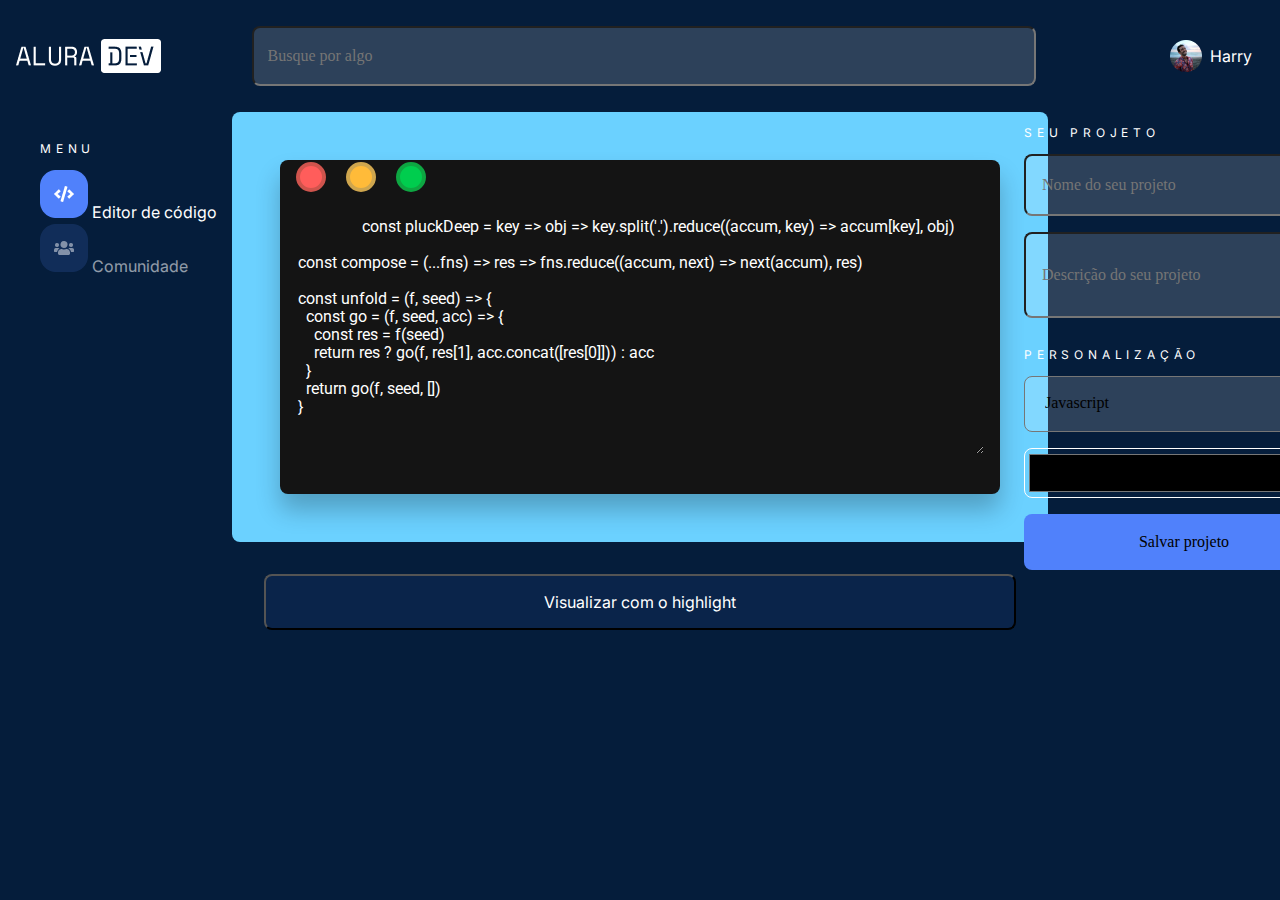
<file: index.html>
<!DOCTYPE html>
<html lang="en">
  <head>
    <meta charset="UTF-8" />
    <meta http-equiv="X-UA-Compatible" content="IE=edge" />
    <meta name="viewport" content="width=device-width, initial-scale=1.0" />
    <link rel="stylesheet" href="styles-index/cabecalho.css" />
    <link rel="stylesheet" href="styles-index/nav.css" />
    <link rel="stylesheet" href="styles-index/controls.css" />
    <link rel="stylesheet" href="styles-index/editor.css" />
    <link rel="stylesheet" href="styles-index/mac-buttons.css" />

    <link rel="stylesheet" href="normalize.css" />
    <link rel="preconnect" href="https://fonts.gstatic.com" />
    <link
      href="https://fonts.googleapis.com/css2?family=Inter&display=swap"
      rel="stylesheet"
    />
    <!-- <link rel="preconnect" href="https://fonts.gstatic.com" /> -->
    <link
      href="https://fonts.googleapis.com/css2?family=Roboto&display=swap"
      rel="stylesheet"
    />
    <title>AluraDev</title>
  </head>
  <body>
    <header>
      <img src="images/Logo.png" alt="Logo Alura Dev" />
      <input type="text" placeholder="Busque por algo" />
      <div class="login">
        <img src="images/Photo.png" alt="User Avatar" />
        <p>Harry</p>
      </div>
      <img src="images/Vector-lupa.png" alt="lupa" class="lupa" />
      <img src="images/Vector.png" alt="menu-drop" class="menu-drop" />
    </header>

    <nav>
      <ul>
        <p class="menu">menu</p>
        <li class="menu-editor">
          <a href="#" class="editor-link"
            ><img
              src="images/Icon-code.png"
              alt="editor-icon"
              class="code-image"
            />
            <span class="editor-txt">Editor de código</span>
          </a>
        </li>
        <li class="menu-comunidade">
          <a href="#" class="comunidade-link"
            ><img
              src="images/Icon.png"
              alt="comunidade-icon"
              class="comunidade-image"
            />
            <span class="comunidade-txt">Comunidade</span></a
          >
        </li>
      </ul>
    </nav>
    <section class="code">
      <div class="code-editor">
        <div class="code-area">
          <div class="buttons">
            <button class="btn close-btn"></button>
            <button class="btn min-btn"></button>
            <button class="btn max-btn"></button>
          </div>
          <textarea name="code-txt" id="code-txt" cols="30" rows="10">
                const pluckDeep = key => obj => key.split('.').reduce((accum, key) => accum[key], obj)

const compose = (...fns) => res => fns.reduce((accum, next) => next(accum), res)

const unfold = (f, seed) => {
  const go = (f, seed, acc) => {
    const res = f(seed)
    return res ? go(f, res[1], acc.concat([res[0]])) : acc
  }
  return go(f, seed, [])
}
          </textarea>
        </div>
      </div>
      <button id="highlight">Visualizar com o highlight</button>
    </section>
    <section class="controls">
      <div class="seu-projeto">
        <h3>seu projeto</h3>
        <div class="projeto">
          <div class="nome">
            <input
              type="text"
              name="nome-projeto"
              id="nome-projeto"
              placeholder="Nome do seu projeto"
            />
          </div>
          <div class="descricao">
            <input
              type="text"
              name="descricao-projeto"
              id="descricao-projeto"
              placeholder="Descrição do seu projeto"
            />
          </div>
        </div>
        <h3>personalização</h3>
        <div class="selection-colors">
          <div class="selection">
            <select name="personalizacao" id="personalizacao">
              <option value="javascript" selected>Javascript</option>
              <option value="python">Python</option>
            </select>
          </div>
          <div class="colors">
            <input type="color" name="color" id="color" />
          </div>
        </div>
      </div>
      <button class="salvar-projeto">Salvar projeto</button>
    </section>
  </body>
</html>
</file>
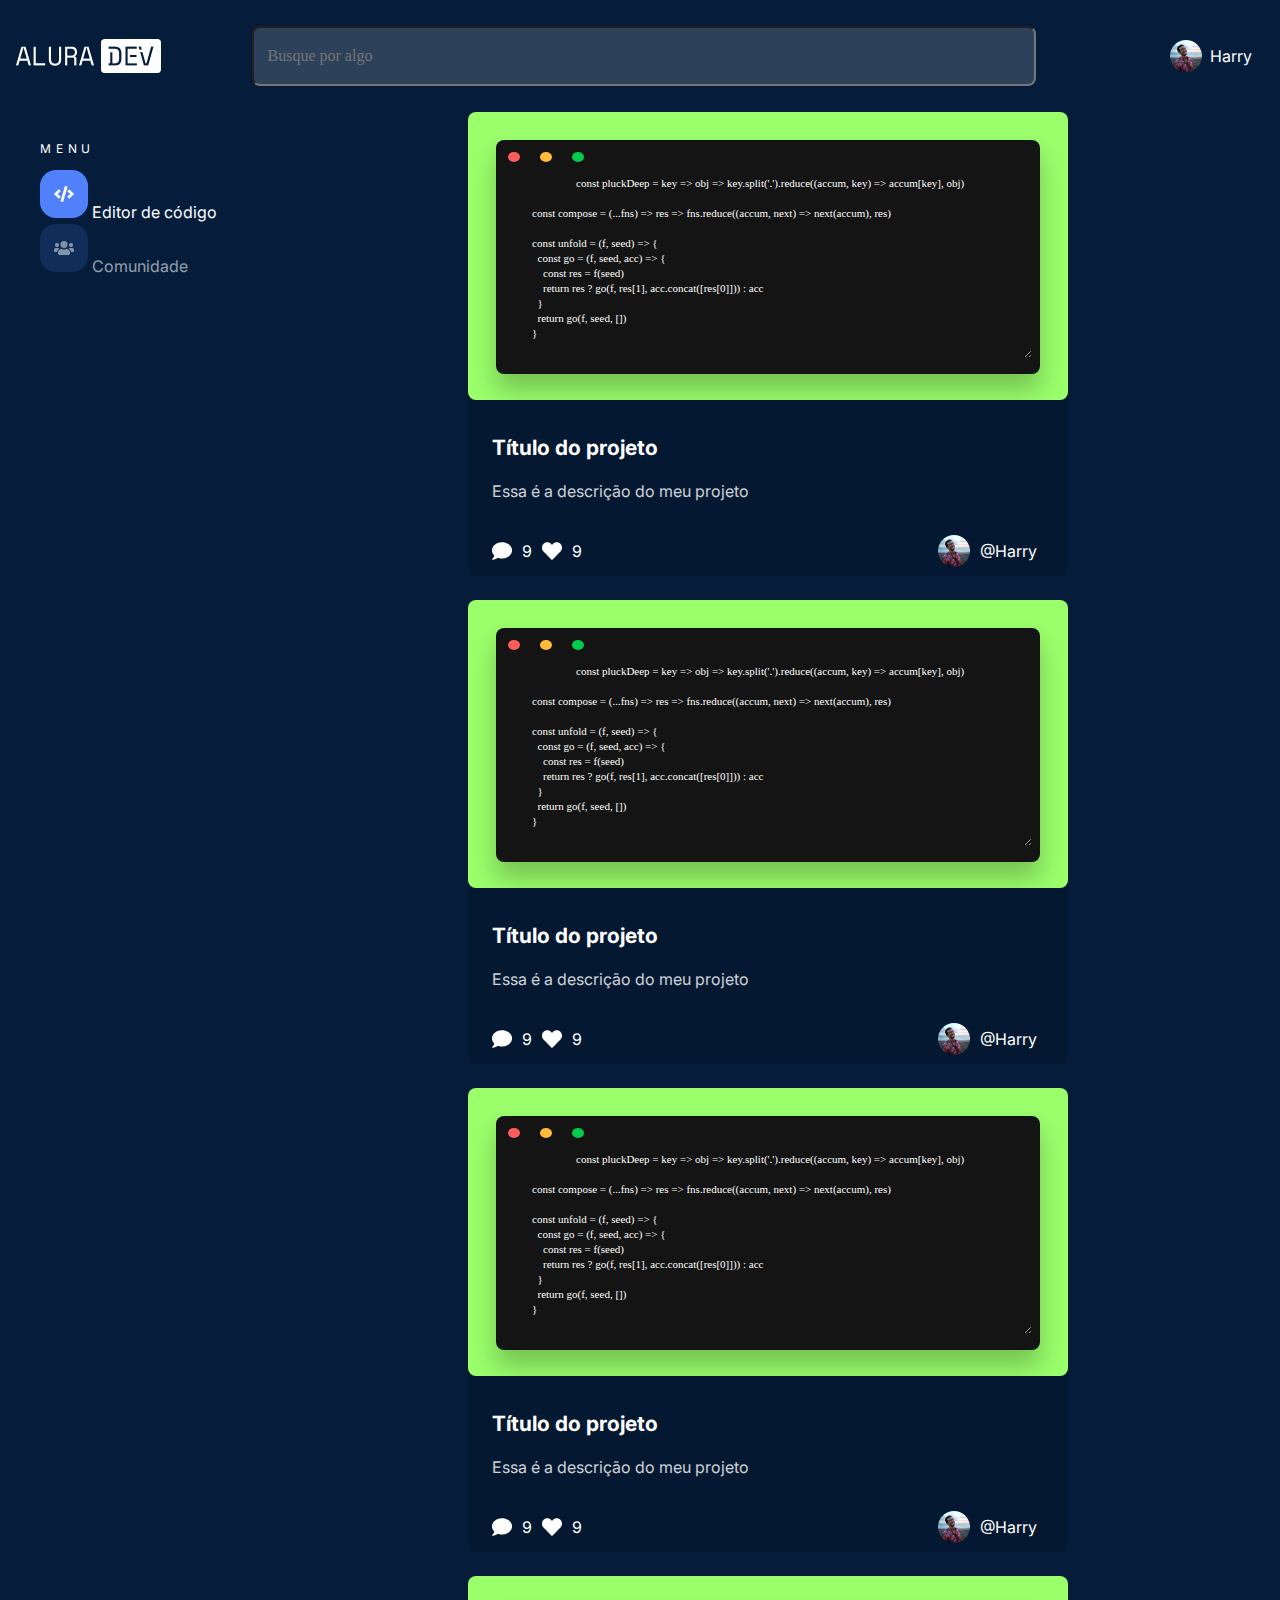
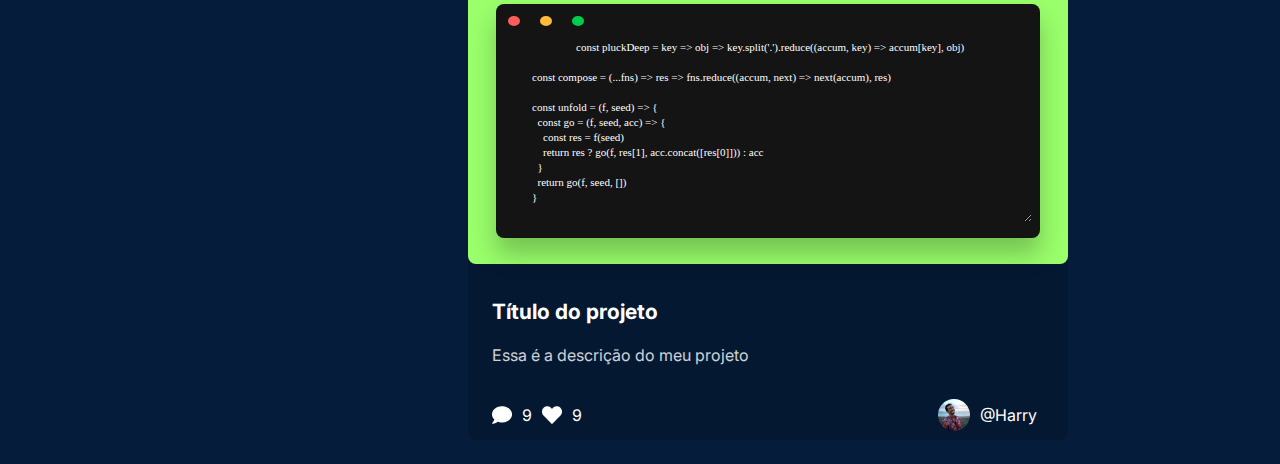
<file: comunidade.html>
<!DOCTYPE html>
<html lang="en">
  <head>
    <meta charset="UTF-8" />
    <meta http-equiv="X-UA-Compatible" content="IE=edge" />
    <meta name="viewport" content="width=device-width, initial-scale=1.0" />
    <link rel="stylesheet" href="styles-index/cabecalho.css" />
    <link rel="stylesheet" href="styles-index/nav.css" />
    <link rel="stylesheet" href="styles-index/controls.css" />
    <link rel="stylesheet" href="styles-comunidade/templates.css" />
    <link rel="stylesheet" href="styles-comunidade/mac-buttons.css" />

    <link rel="stylesheet" href="normalize.css" />
    <link rel="preconnect" href="https://fonts.gstatic.com" />
    <link
      href="https://fonts.googleapis.com/css2?family=Inter&display=swap"
      rel="stylesheet"
    />
    <!-- <link rel="preconnect" href="https://fonts.gstatic.com" /> -->
    <link
      href="https://fonts.googleapis.com/css2?family=Roboto&display=swap"
      rel="stylesheet"
    />
    <title>AluraDev</title>
  </head>
  <body>
    <header>
      <img src="images/Logo.png" alt="Logo Alura Dev" />
      <input type="text" placeholder="Busque por algo" />
      <div class="login">
        <img src="images/Photo.png" alt="User Avatar" />
        <p>Harry</p>
      </div>
      <img src="images/Vector-lupa.png" alt="lupa" class="lupa" />
      <img src="images/Vector.png" alt="menu-drop" class="menu-drop" />
    </header>

    <nav>
      <ul>
        <p class="menu">menu</p>
        <li class="menu-editor">
          <a href="#" class="editor-link"
            ><img
              src="images/Icon-code.png"
              alt="editor-icon"
              class="code-image"
            />
            <span class="editor-txt">Editor de código</span>
          </a>
        </li>
        <li class="menu-comunidade">
          <a href="#" class="comunidade-link"
            ><img
              src="images/Icon.png"
              alt="comunidade-icon"
              class="comunidade-image"
            />
            <span class="comunidade-txt">Comunidade</span></a
          >
        </li>
      </ul>
    </nav>

    <section class="templates">
      <div class="desktop-card">
        <div class="card-code-editor">
          <div class="code-editor">
            <div class="code-area">
              <div class="buttons">
                <button class="btn close-btn"></button>
                <button class="btn min-btn"></button>
                <button class="btn max-btn"></button>
              </div>
              <textarea name="code-txt" id="code-txt" cols="30" rows="10">
                        const pluckDeep = key => obj => key.split('.').reduce((accum, key) => accum[key], obj)
        
        const compose = (...fns) => res => fns.reduce((accum, next) => next(accum), res)
        
        const unfold = (f, seed) => {
          const go = (f, seed, acc) => {
            const res = f(seed)
            return res ? go(f, res[1], acc.concat([res[0]])) : acc
          }
          return go(f, seed, [])
        }
                  </textarea
              >
            </div>
          </div>
        </div>
        <div class="card-content">
          <h2>Título do projeto</h2>
          <p>Essa é a descrição do meu projeto</p>
        </div>
        <div class="card-actions">
          <div class="actions">
            <img src="./images/bla.png" alt="" />
            <span>9</span>
            <img src="./images/heart.png" alt="" />
            <span>9</span>
          </div>
          <div class="author">
            <img src="images/Photo.png" alt="" />
            <span>@Harry</span>
          </div>
        </div>
      </div>

      <div class="desktop-card">
        <div class="card-code-editor">
          <div class="code-editor">
            <div class="code-area">
              <div class="buttons">
                <button class="btn close-btn"></button>
                <button class="btn min-btn"></button>
                <button class="btn max-btn"></button>
              </div>
              <textarea name="code-txt" id="code-txt" cols="30" rows="10">
                        const pluckDeep = key => obj => key.split('.').reduce((accum, key) => accum[key], obj)
        
        const compose = (...fns) => res => fns.reduce((accum, next) => next(accum), res)
        
        const unfold = (f, seed) => {
          const go = (f, seed, acc) => {
            const res = f(seed)
            return res ? go(f, res[1], acc.concat([res[0]])) : acc
          }
          return go(f, seed, [])
        }
                  </textarea
              >
            </div>
          </div>
        </div>
        <div class="card-content">
          <h2>Título do projeto</h2>
          <p>Essa é a descrição do meu projeto</p>
        </div>
        <div class="card-actions">
          <div class="actions">
            <img src="./images/bla.png" alt="" />
            <span>9</span>
            <img src="./images/heart.png" alt="" />
            <span>9</span>
          </div>
          <div class="author">
            <img src="images/Photo.png" alt="" />
            <span>@Harry</span>
          </div>
        </div>
      </div>

      <div class="desktop-card">
        <div class="card-code-editor">
          <div class="code-editor">
            <div class="code-area">
              <div class="buttons">
                <button class="btn close-btn"></button>
                <button class="btn min-btn"></button>
                <button class="btn max-btn"></button>
              </div>
              <textarea name="code-txt" id="code-txt" cols="30" rows="10">
                        const pluckDeep = key => obj => key.split('.').reduce((accum, key) => accum[key], obj)
        
        const compose = (...fns) => res => fns.reduce((accum, next) => next(accum), res)
        
        const unfold = (f, seed) => {
          const go = (f, seed, acc) => {
            const res = f(seed)
            return res ? go(f, res[1], acc.concat([res[0]])) : acc
          }
          return go(f, seed, [])
        }
                  </textarea
              >
            </div>
          </div>
        </div>
        <div class="card-content">
          <h2>Título do projeto</h2>
          <p>Essa é a descrição do meu projeto</p>
        </div>
        <div class="card-actions">
          <div class="actions">
            <img src="./images/bla.png" alt="" />
            <span>9</span>
            <img src="./images/heart.png" alt="" />
            <span>9</span>
          </div>
          <div class="author">
            <img src="images/Photo.png" alt="" />
            <span>@Harry</span>
          </div>
        </div>
      </div>

      <div class="desktop-card">
        <div class="card-code-editor">
          <div class="code-editor">
            <div class="code-area">
              <div class="buttons">
                <button class="btn close-btn"></button>
                <button class="btn min-btn"></button>
                <button class="btn max-btn"></button>
              </div>
              <textarea name="code-txt" id="code-txt" cols="30" rows="10">
                        const pluckDeep = key => obj => key.split('.').reduce((accum, key) => accum[key], obj)
        
        const compose = (...fns) => res => fns.reduce((accum, next) => next(accum), res)
        
        const unfold = (f, seed) => {
          const go = (f, seed, acc) => {
            const res = f(seed)
            return res ? go(f, res[1], acc.concat([res[0]])) : acc
          }
          return go(f, seed, [])
        }
                  </textarea
              >
            </div>
          </div>
        </div>
        <div class="card-content">
          <h2>Título do projeto</h2>
          <p>Essa é a descrição do meu projeto</p>
        </div>
        <div class="card-actions">
          <div class="actions">
            <img src="./images/bla.png" alt="" />
            <span>9</span>
            <img src="./images/heart.png" alt="" />
            <span>9</span>
          </div>
          <div class="author">
            <img src="images/Photo.png" alt="" />
            <span>@Harry</span>
          </div>
        </div>
      </div>
    </section>
  </body>
</html>
</file>
<file: styles-index/cabecalho.css>
body{
    background-color: #051D3B;
    display: grid;
    grid-template-areas: "header" "nav" "code" "controls";
    grid-template-columns: 20% 60% 20%;
    grid-template-rows: auto;
}

header{
    grid-area: header;
    grid-column-start: 1;
    grid-column-end: 4;
    grid-row-start: 1;
    grid-row-end: 1;
    display: flex;
    justify-content: space-between;
    align-items: center;
    padding: 1rem;
}

header input{
    background: rgba(255, 255, 255, 0.16);
    border-radius: 8px;
    width: 752px;
    height: 56px;
    padding: 0px 14px;
}

.lupa{
    display: none;
}

.menu-drop{
    display: none;
}

.login{
    display: flex;
    flex-direction: row;
    padding: 12px;
    align-items: center;
    justify-content: space-between;
    padding: 12px;
    margin-left: 1.5rem;
}

.login img{
    flex: none;
    order: 0;
    flex-grow: 0;
    margin: 0px 8px;
}

.login p{
    font-family: Inter;
    font-style: normal;
    font-weight: normal;
    font-size: 16px;
    line-height: 24px;
    color: #FFFFFF;

}

@media screen and (max-width: 768px) {
    body{
        display: grid;
        grid-template-areas: "header" "nav" "code" "controls";
        grid-template-columns: 100%;
        grid-template-rows: auto;
    }

    header{
        grid-area: header;
        grid-column-start: 1;
        grid-column-end: 1;
        grid-row-start: 1;
        grid-row-end: 1;
    }


    header input{
        display: none;
    }

    .lupa{
        display: flex;
        margin-left: 5rem;
    }

    .menu-drop{
        display: flex;
    }

    .login{
        display: none;
    }
}

@media screen and (min-width:767px) and (max-width:1025px){
    
    body{
        display: grid;
        grid-template-areas: "header" "nav" "code" "controls";
        grid-template-columns: 100%;
        grid-template-rows: auto;
    }

    .lupa{
        display: none;
    }
    
    header input{
        display: flex;
        width: 431px;
        height: 56px;
        left: 0px;
        top: 0px;
    }

}
</file>
<file: styles-index/nav.css>
nav{
    grid-area: nav;
    grid-column-start: 1;
    grid-column-end: 2;
    grid-row-start: 2;
    grid-row-end: 3;
    display: flex;
    flex-direction: column;
}

.menu{
    font-family: Inter;
    font-style: normal;
    font-weight: normal;
    font-size: 12px;
    line-height: 18px;

    letter-spacing: 0.4em;
    text-transform: uppercase;

    color: #FFFFFF;
}

li{
    list-style-type: none;
}

a:link { 
    text-decoration:none; 
} 

.editor-txt, .comunidade-txt{
    font-family: Inter;
    font-style: normal;
    font-weight: normal;
    font-size: 16px;
    line-height: 24px;
    color: #FFFFFF;

}

.comunidade-txt{
    opacity: 0.56;
}

@media screen and (max-width: 768px) {
    nav{
        display: none;
    }
}
</file>
<file: styles-index/controls.css>
.controls{
    grid-area: controls;
    grid-column-start: 3;
    grid-column-end: 3;
    grid-row-start: 2;
    grid-row-end: 2;
}

.seu-projeto h3{
    font-family: Inter;
    font-style: normal;
    font-weight: normal;
    font-size: 12px;
    line-height: 18px;

    letter-spacing: 0.4em;
    text-transform: uppercase;

    color: #FFFFFF;

}

.projeto{

    grid-column-start: 3;
    grid-column-end: 3;
    grid-row-start: 2;
    grid-row-end: 2;

    display: flex;
    flex-direction: column;
    align-items: flex-start;
    margin-right: 1rem;
}

#nome-projeto{
    display: flex;
    flex-direction: column;
    align-items: flex-start;
    padding-left: 1rem;

    width: 320px;
    height: 56px;
    left: 0px;
    top: 0px;

    background: rgba(255, 255, 255, 0.16);
    border-radius: 8px;

    flex: none;
    order: 0;
    align-self: stretch;
    flex-grow: 0;
    margin-bottom: 1rem;
}


#descricao-projeto{
    display: flex;
    flex-direction: row;
    align-items: center;
    padding-left: 1rem;

    width: 320px;
    height: 80px;
    left: 0px;
    top: 0px;

    background: rgba(255, 255, 255, 0.16);
    border-radius: 8px;

    flex: none;
    order: 0;
    align-self: stretch;
    flex-grow: 0;
    margin-bottom: 1rem;
}

#personalizacao{
    display: flex;
    flex-direction: row;
    align-items: flex-start;
    padding: 1rem;

    width: 320px;
    height: 56px;
    left: 0px;
    top: 0px;

    background: rgba(255, 255, 255, 0.16);
    border-radius: 8px;

    flex: none;
    order: 0;
    align-self: stretch;
    flex-grow: 0;
    margin-bottom: 1rem;
}

input[type="color" i] {
    appearance: auto;
    width: 320px;
    height: 50px;
    background-color: -internal-light-dark(rgb(239, 239, 239), rgb(59, 59, 59));
    cursor: default;

    background: rgba(196, 196, 196, 0.01);
    border: 1px solid #FFFFFF;
    box-sizing: border-box;
    border-radius: 8px;
    padding: 1px 2px;

margin-bottom: 1rem;

}

.salvar-projeto{
    width: 320px;
    height: 56px;

    background: #5081FB;
    border-radius: 8px;
    border: 0;
}

@media screen and (max-width: 768px) {
    .controls{
        grid-area: controls;
        grid-column-start: 1;
        grid-column-end: 1;
        grid-row-start: 3;
        grid-row-end: 3;
        display: flex;
        flex-direction: column;
        align-items: center;
    }

    .projeto{
        align-items: center;
        margin-right: 0;
    }

    .seu-projeto h3{
        margin: 1em;
   }

   .selection{
       display: flex;
       flex-direction: column;
       margin: 1rem;
   }

    input[type="color" i] {
        width: 100%;
    }

    .colors{
        display: flex;
       flex-direction: column;
       margin: 1rem;
    }
   
    #personalizacao {
       width: 100%;
   }
}

@media screen and (min-width:767px) and (max-width:1025px){

    .controls{
        grid-area: controls;
        grid-column-start: 1;
        grid-column-end: 1;
        grid-row-start: 3;
        grid-row-end: 3;
        display: flex;
        flex-direction: column;
    }

    .seu-projeto h3{
        margin: 1em 2.2em;

   }

   #nome-projeto{
    width: 704px;
    height: 56px;
    left: 0px;
    top: 0px;
    }

    #descricao-projeto{
        width: 704px;
        height: 80px;
        left: 0px;
        top: 0px;
    }

    .selection-colors{
        display: flex;
        flex-direction: row;
        margin: 1rem;
        justify-content: center;
    }

    .selection{
        width: 344px;
        height: 56px;
    }

    input[type="color" i] {
        width: 328px;
        height: 56px;
    }

    .salvar-projeto{
        width: 704px;
        height: 56px;
    }

}
</file>
<file: styles-index/editor.css>
.code{
    display: flex;
    flex-direction: column;
    align-items:center;
    grid-area: code;
    grid-column-start: 2;
    grid-column-end: 3;
    grid-row-start: 2;
    grid-row-end: 2;
}

.code-editor{
    display: flex;
    align-items: center;
    padding: 32px;
    justify-content: space-evenly;

    width: 752px;
    height: 366px;
    left: 344px;
    top: 128px;

    background: #6BD1FF;
    border-radius: 8px;
}

.code-area{
    display: flex;
    flex-direction: column;
    padding: 16px;
    justify-content: flex-end;

    width: 688px;
    height: 302px;
    left: 32px;
    top: 32px;

    background: #141414;

    box-shadow: 0px 16px 24px rgba(0, 0, 0, 0.24);
    border-radius: 8px;
}

#code-txt{
    width: 684px;
    height: 234px;
    left: 16px;
    top: 52px;

    font-family: 'Roboto', sans-serif;
    font-style: normal;
    font-weight: normal;
    font-size: 16px;
    line-height: 18px;

    color: #FFFFFF;
    background: #141414;
    border: 0;

    flex: none;
    order: 1;
    flex-grow: 0;
    margin: 24px 0px;
    align-items: center;
}


#highlight{
    width: 752px;
    height: 56px;
    left: 344px;
    top: 526px;


    font-family: Inter;
    font-style: normal;
    font-weight: normal;
    font-size: 16px;
    line-height: 24px;

    text-align: center;

    color: #FFFFFF;
    background: rgba(80, 129, 251, 0.08);
    border-radius: 8px;
    margin-top: 2rem;
}

@media screen and (max-width: 768px) {
    .code{
        grid-area: code;
        grid-column-start: 1;
        grid-column-end: 1;
        grid-row-start: 2;
        grid-row-end: 2;
    }

    .code-editor{
        flex-direction: column;

        align-items: center;
        padding: 2px;
    
        width: 320px;
        height: 488px;
        left: 16px;
        top: 112px;
    
        background: #6BD1FF;
        border-radius: 8px;
    }

    .code-area{
        padding: 16px;

        width: 256px;
        height: 424px;
        left: 32px;
        top: 32px;
    
        background: #141414;
    
        box-shadow: 0px 16px 24px rgba(0, 0, 0, 0.24);

        border-radius: 8px;
    }

    #code-txt{
        width: 243px;
        height: 356px;
        left: 16px;
        top: 52px;

        font-size: 14px;
    
    }

    #highlight{
        width: 343px;
        height: 56px;
        left: 16px;
        top: 636px;
    }

}

@media screen and (min-width:767px) and (max-width:1025px){

    .code{
        grid-area: code;
        grid-column-start: 1;
        grid-column-end: 1;
        grid-row-start: 2;
        grid-row-end: 2;
    }

    .code-editor{
        flex-direction: column;

        align-items: center;
        padding: 2px;
    
        width: 704px;
        height: 366px;
        left: 32px;
        top: 128px;
    
        background: #6BD1FF;
        border-radius: 8px;
    }

    .code-area{
        padding: 16px;
    
        width: 640px;
        height: 302px;
        left: 32px;
        top: 32px;
    
        background: #141414;
    
        box-shadow: 0px 16px 24px rgba(0, 0, 0, 0.24);

        border-radius: 8px;
    }

    #code-txt{
        width: 608px;
        height: 234px;
        left: 16px;
        top: 52px;

        font-size: 14px;
    
    }

    #highlight{
        width: 704px;
        height: 56px;
        left: 32px;
        top: 526px;
    }

}
</file>
<file: styles-index/mac-buttons.css>
.buttons {
    height: 80vh;
    width: auto;
    display: flex;
    align-items: center;
  }
  
  .btn {
    width: 30px;
    height: 30px;
    border-radius: 50%;
    margin-right: 20px;
    position: relative;
    overflow: hidden;
    cursor: pointer;
  }
  
  
  .btn:last-child {
    margin-right: 0;
  }
  
  
  .btn:before, .btn:after {
    content: "";
    position: absolute;
    top: 100%;
    left: 50%;
    transform: translate(-50%, -50%);
    border-radius: 4px;
    opacity: 0;
    transition: all 300ms ease-in-out;
  }
  
  .close-btn {
    background: #FF5D5B;
    border: 4px solid #CF544D;
  }
  
  .min-btn {
    background: #FFBB39;
    border: 4px solid #CFA64E;
  }
  
  .max-btn {
    background: #00CD4E;
    border: 4px solid #0EA642;
  }

  
  /* Close btn */
  .close-btn:before, .close-btn:after {
    width: 4px;
    height: 70%;
    background: #460100;
  }
  
  
  .close-btn:before {
    transform: translate(-50%, -50%) rotate(45deg);
  }
  
  .close-btn:after {
    transform: translate(-50%, -50%) rotate(-45deg);
  }
  
  
  /* min btn */
  .min-btn:before {
    width: 70%;
    height: 5px;
    background: #460100;
  }
  
  
  /* max btn */
  .max-btn:before {
    width: 50%;
    height: 50%;
    background: #024D0F;
  }
  
  .max-btn:after {
    width: 3px;
    height: 70%;
    transform: translate(-50%, -50%) rotate(-45deg);
    background: #00CD4E;
  }
  
  
  /* Hover function */
  .btn:hover:before, .btn:hover:after {
    top: 50%;
    opacity: 1;
  }
  
  @media screen and (max-width: 768px) {

    .btn {
      width: 20px;
      height: 20px;
  }
  }
</file>
<file: styles-comunidade/templates.css>
.templates{
    grid-area: code;
    grid-column-start: 2;
    grid-column-end: 4;
    grid-row-start: 2;
    grid-row-end: 2;
    display: flex;
    flex-wrap: wrap;
    justify-content: space-evenly;
}

.desktop-card{
    display: flex;
    flex-direction: column;
    align-items: flex-start;
    /* padding: 24px; */
    margin-bottom: 24px;

    width: 600px;
    height: 464px;

    background: rgba(0, 0, 0, 0.16);
    border-radius: 8px;

}

.card-code-editor{
    width: 600px;
    height: 288px;

    background: #9AFF6B;
    border-radius: 8px;
}

.code-editor{ 
    padding: 12px;

    width: 520px;
    height: 210px;

    margin: 28px;

    background: #141414;

    box-shadow: 0px 16px 24px rgba(0, 0, 0, 0.24);
    border-radius: 8px;
}

#code-txt{

    width: 520px;
    height: 180px;

    font-family: Roboto Mono;
    font-style: normal;
    font-weight: normal;
    font-size: 11px;
    line-height: 15px;

    /* Neutral/$white */

    color: #FFFFFF;
    background-color: #141414;
    border: none;


    /* Inside Auto Layout */

    flex: none;
    order: 1;
    flex-grow: 0;
    margin: 12px 0px;
}

.card-content{
    display: flex;
    flex-direction: column;
    align-items: flex-start;
    padding: 24px;

    width: 520px;
    height: 112px;

}

.card-content h2{

    font-family: Inter;
    font-style: normal;
    font-weight: bold;
    font-size: 21px;
    line-height: 31px;

    color: #FFFFFF;

    margin: 8px 0px;
}

.card-content p{

    font-family: Inter;
    font-style: normal;
    font-weight: normal;
    font-size: 16px;
    line-height: 24px;

    color: #FFFFFF;
    opacity: 0.8;
    margin: 8px 0px;
}

.card-actions{
    display: flex;
    flex-direction: row;
    align-items: center;
    justify-content: space-between;
    padding: 0px 24px 24px;
    width: 555px;
    height: 64px;
    margin: 0px 0px;
}

.actions{
    display: flex;
    align-items: center;
}

.actions img, .actions span{
    margin-right: 10px;
    font-family: Inter;
    font-style: normal;
    font-weight: normal;
    font-size: 16px;
    line-height: 24px;

    color: #FFFFFF;
}

.author{
    display: flex;
    align-items: center;
}

.author img, .author span{
    margin-right: 10px;
    font-family: Inter;
    font-style: normal;
    font-weight: normal;
    font-size: 16px;
    line-height: 24px;

    color: #FFFFFF;
}
</file>
<file: styles-comunidade/mac-buttons.css>
.buttons {
    height: auto;
    width: auto;
    display: flex;
    align-items: center;
  }
  
  .btn {
    width: 10px;
    height: 10px;
    border-radius: 50%;
    margin-right: 20px;
    position: relative;
    overflow: hidden;
    cursor: pointer;
  }
  
  
  .close-btn {
    background: #FF5D5B;
    border: none
  }
  
  .min-btn {
    background: #FFBB39;
    border: none
  }
  
  .max-btn {
    background: #00CD4E;
    border: none
  }
</file>
